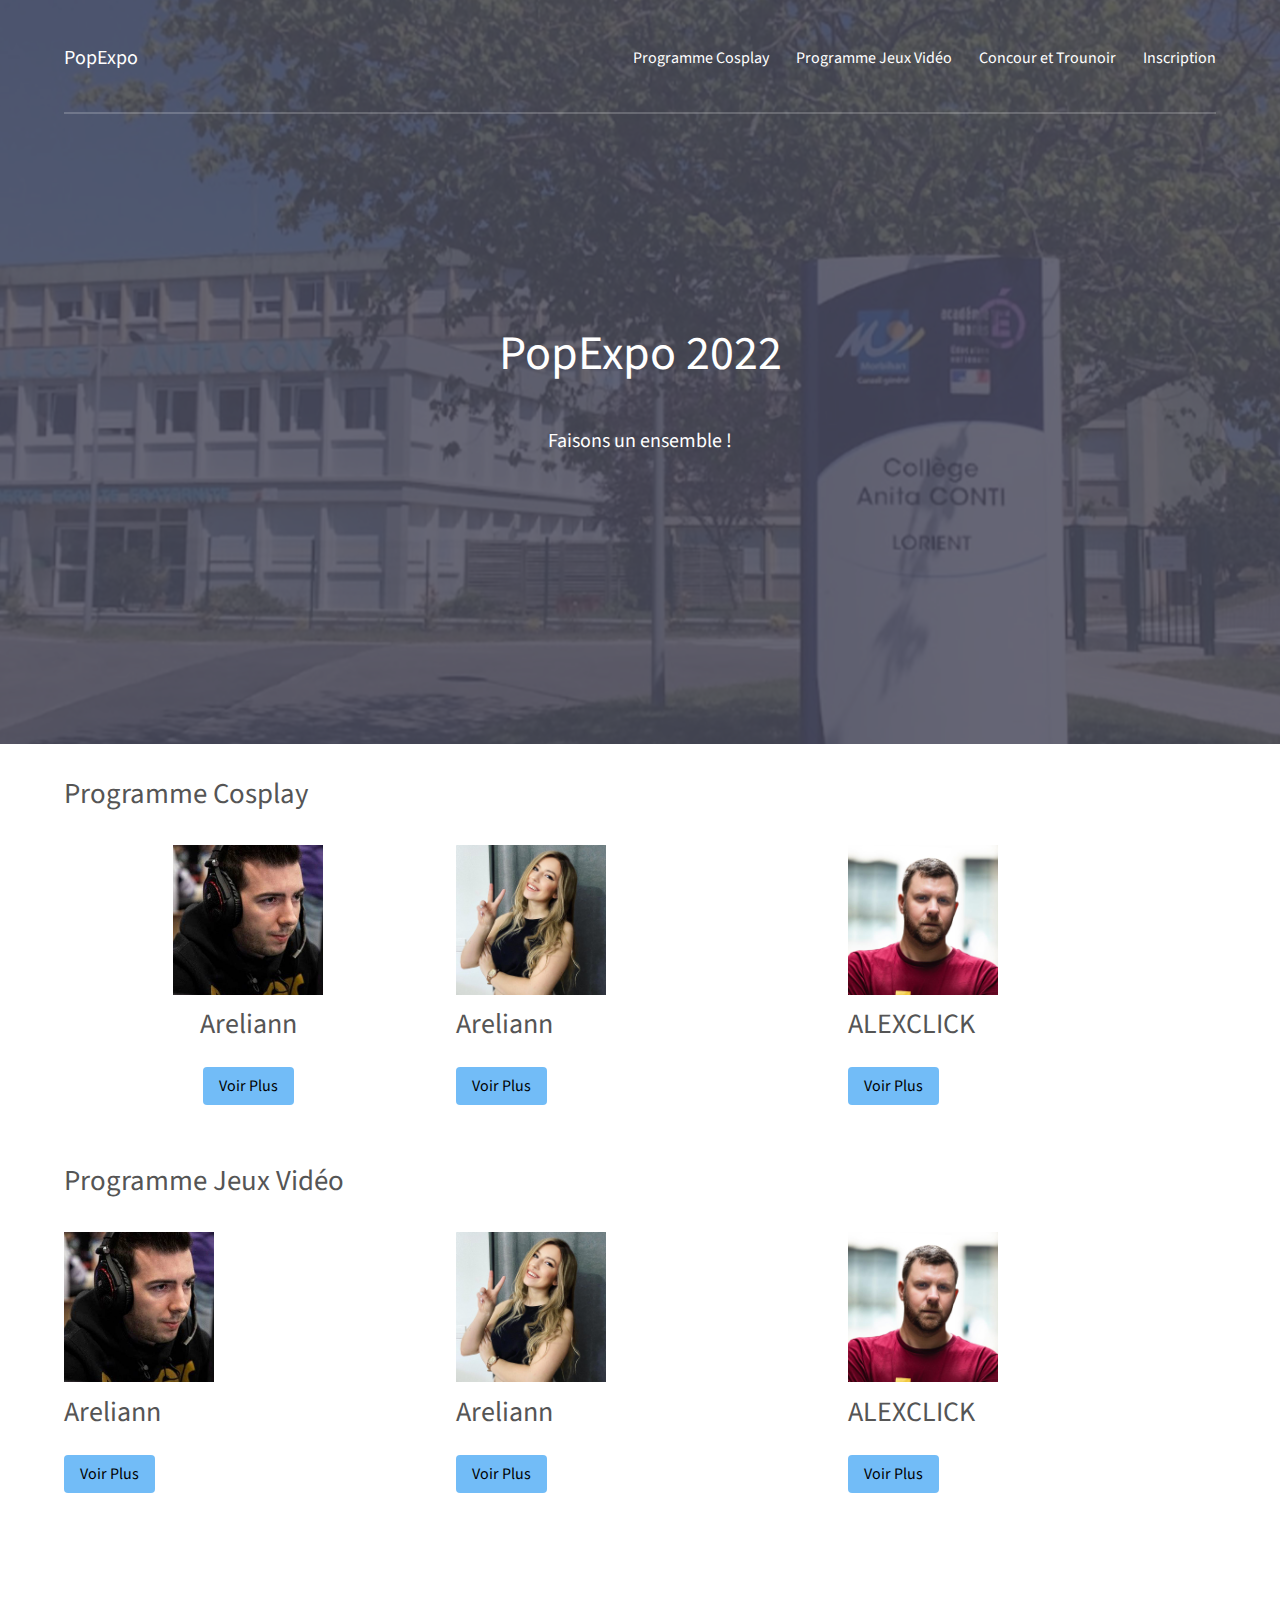
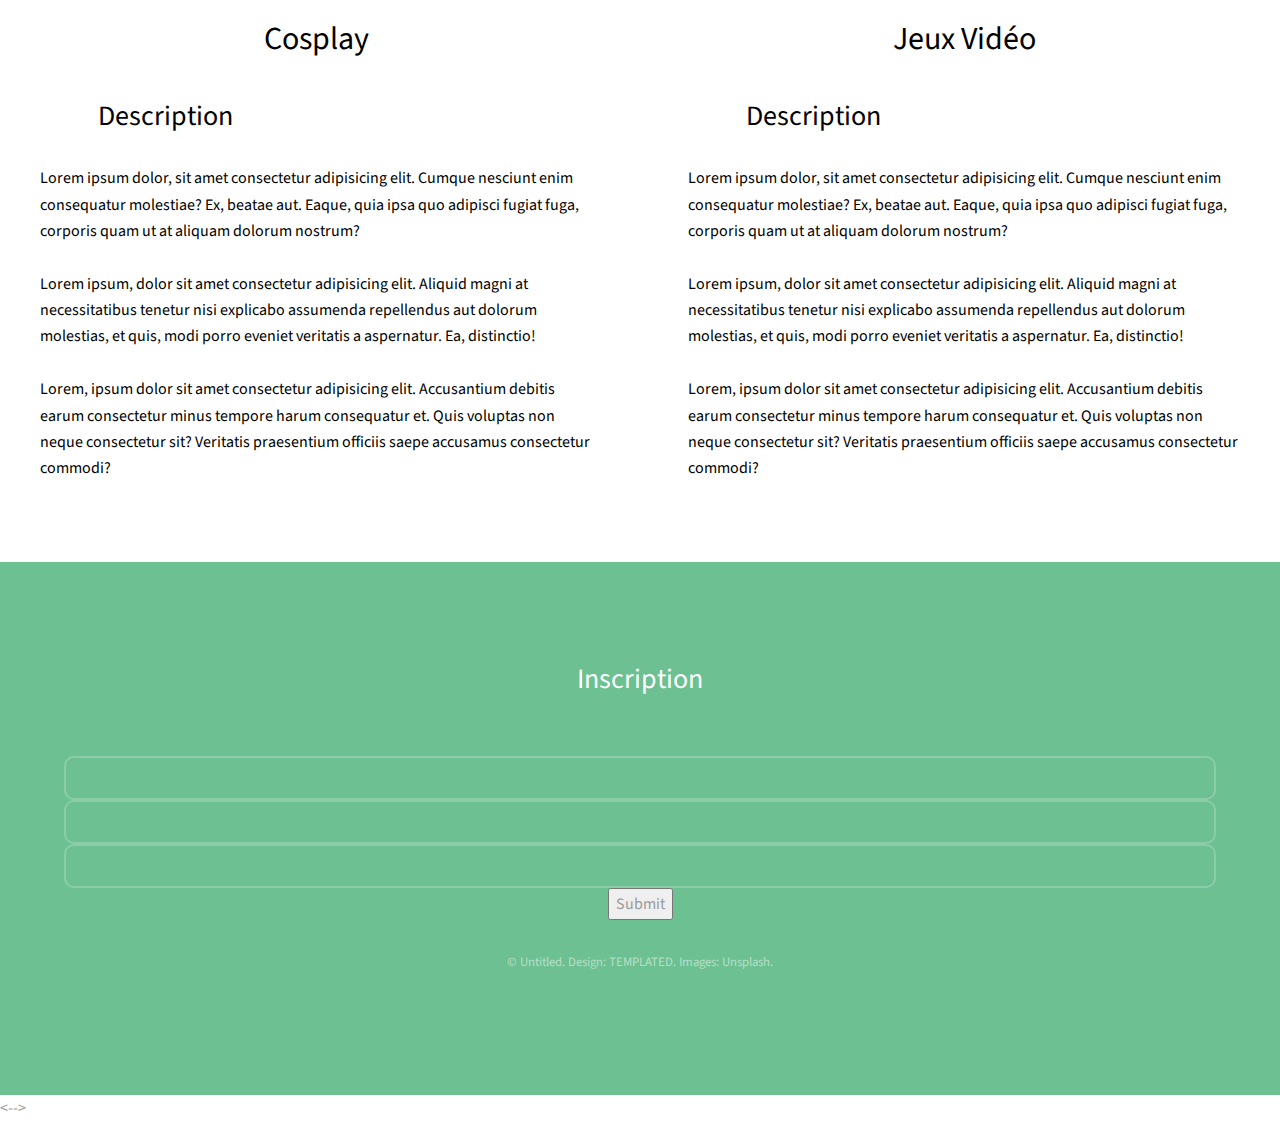
<file: PopArTech/index.html>
<!DOCTYPE HTML>
<!--
	Projection by TEMPLATED
	templated.co @templatedco
	Released for free under the Creative Commons Attribution 3.0 license (templated.co/license)
-->
<html>
	<head>
		<title>PopExpo</title>
		<meta charset="utf-8" />
		<meta name="viewport" content="width=device-width, initial-scale=1" />
		<link rel="stylesheet" href="https://cdn.jsdelivr.net/npm/bootstrap@5.1.3/dist/css/bootstrap.min.css">
		<link rel="stylesheet" href="assets/css/style.css" />
	</head>
	<body>
		<!-- Header -->
			<header id="header">
				<div class="inner">
					<a href="index.html" class="logo">PopExpo</a>
					<nav id="nav">
						<a href="#three-Cosplay">Programme Cosplay</a>
						<a href="#three-jv">Programme Jeux Vidéo</a>
						<a href="#categorie">Concour et Trounoir</a>
						<a href="#footer">Inscription</a>
					</nav>
					<a href="#navPanel" class="navPanelToggle"><span class="fa fa-bars"></span></a>
				</div>
			</header>

		<!-- Banner -->
			<section id="banner">
				<div class="inner">
					<header>
						<h1>PopExpo 2022</h1>
						<h3>Faisons un ensemble !</h3>
					</header>
				</div>
			</section>

		<section id="three" class="wrapper ">
			<div class="inner">
				<div id="three-Cosplay">
					<h1>Programme Cosplay</h1>
					<div class="row">
						<div class="col" align="center">
								<img class="img-circle" src="images/pic01.jpg" alt="Pic 01" width="150" height="150">
								<h3>Areliann</h3>
								<p> <a class="bouton-perso" href="#view-write-01" >Voir Plus</a></p>
									<a href="#three-Cosplay" id="view-write-01">
										<div class="text-descri">
											<h2>Kiuqsxn</h2>
											<p>
												Kiuqsxn, streameur ayant commencé par les jeux FPS, il découvre le monde du RP il y a quelques mois qui devient pour lui une vraie passion.
												<br><br>
												Particulièrement connu pour son role de Pablo sur le serveur GTA RP "21 Jump Click", on peut le retrouver aussi bien de jour comme de nuit sur GTA, New World, F1 ou encore Rainbow Six Siege.
											</p>
											<img class="img" src="images/pic01.jpg" alt="Pic 01">
										</div>
									</a>
						</div>

						<div class="col">
							<img class="img-circle" src="images/pic02.jpg" alt="Pic 02" width="150" height="150">
							<h3>Areliann</h3>
							<p><a class="bouton-perso" href="#view-write-02" >Voir Plus</a></p>
								<a href="#three-Cosplay" id="view-write-02">
									<div class="text-descri">
										<h2>Areliann</h2>
										<p>La pétillante Areliannn débarque à Art to Play (13-14 Novembre à Expo Nantes) pour une conférence et des dédicaces.
											<br><br>
											Créatrice de contenu depuis presque 5 ans, fan de jeu vidéo depuis mon plus jeune âge, on me qualifie de drôle et dynamique ! Je joue principalement à des FPS même si parfois je fais l’impasse et découvre de nouveau jeu en stream avec ma communauté.
											<br><br>
											Occasionnellement j’incarne des personnages dans le monde de GTA RP, créer des histoires et faire vivre ces dernières sont devenus un rendez-vous quotidien sur la chaîne. Ce n’est que le début de d’une longue aventure sur Twitch!
											<br><br>
											Avec JulietteARZ, Sharon (iMeelk) et Chipsette, Areliann forme la formidable communauté MEW team sur Twitch.
										</p>
										<img class="img" src="images/pic02.jpg" alt="Pic 01">
									</div>
								</a>
						</div>
						<div class="col">
							<img class="img-circle" src="images/pic03.jpg" alt="Pic 03" width="150" height="150">
							<h3>ALEXCLICK</h3>
							<p><a class="bouton-perso" href="#view-write-03" >Voir Plus</a></p>
								<a href="#three-Cosplay" id="view-write-03">
									<div class="text-descri">
										<h2>ALEXCLICK</h2>
										<p>
											Le brûlant Alexclick à Art to Play Nantes les 13-14 Novembre.
											<br><br>
											Alexclick est Miguel sur le GTA RP 21 Jump click. Il animera pendant 2 jours la scène Twitch, il fera une conférence et des dédicaces.
											<br><br>
											Situé à Nantes, Alexclick fait partie des célébrités sur Twitch. Il a récemment récolté plus de 200'000 Euros pour le ZEVENT, l'événement caritatif qui détient le record francophone et le 3ème record mondial d'audience sur Twitch.
											<br><br>
											Il s'est fait connaître grâce à GTA RP un stream autour du jeu GTA V qui réécrit le scénario du jeu en direct pour divertir ses spectateurs mais aussi à des émissions thématique autour des animaux ou encore en tant que Sapeur-Pompiers Volontaire.
											<br>Il sort aussi une BD en 2032.
											<br>Il animera la deuxième partie de la scène Twich pendant les deux jours d'Art toPlay !
										</p>
										<img class="img" src="images/pic03.jpg" alt="Pic 01">
									</div>
								</a>
							</div>
						</div>
					</div>
					<div id="three-jv">
						<h1>Programme Jeux Vidéo</h1>
						<div class="row">
							<div class="col">
								<img class="img-circle" src="images/pic01.jpg" alt="Pic 01" width="150" height="150">
								<h3>Areliann</h3>
								<p><a class="bouton-perso" href="#view-write-01" >Voir Plus</a></p>
									<a href="#three-Cosplay" id="view-write-01">
										<div class="text-descri">
											<h2>Kiuqsxn</h2>
											<p>
												Kiuqsxn, streameur ayant commencé par les jeux FPS, il découvre le monde du RP il y a quelques mois qui devient pour lui une vraie passion.
												<br><br>
												Particulièrement connu pour son role de Pablo sur le serveur GTA RP "21 Jump Click", on peut le retrouver aussi bien de jour comme de nuit sur GTA, New World, F1 ou encore Rainbow Six Siege.
											</p>
											<img class="img" src="images/pic01.jpg" alt="Pic 01">
										</div>
									</a>
							</div>
							<div class="col">
								<img class="img-circle" src="images/pic02.jpg" alt="Pic 02" width="150" height="150">
								<h3>Areliann</h3>
								<p><a class="bouton-perso" href="#view-write-02" >Voir Plus</a></p>
									<a href="#three-Cosplay" id="view-write-02">
										<div class="text-descri">
											<h2>Areliann</h2>
											<p>La pétillante Areliannn débarque à Art to Play (13-14 Novembre à Expo Nantes) pour une conférence et des dédicaces.
												<br><br>
												Créatrice de contenu depuis presque 5 ans, fan de jeu vidéo depuis mon plus jeune âge, on me qualifie de drôle et dynamique ! Je joue principalement à des FPS même si parfois je fais l’impasse et découvre de nouveau jeu en stream avec ma communauté.
												<br><br>
												Occasionnellement j’incarne des personnages dans le monde de GTA RP, créer des histoires et faire vivre ces dernières sont devenus un rendez-vous quotidien sur la chaîne. Ce n’est que le début de d’une longue aventure sur Twitch!
												<br><br>
												Avec JulietteARZ, Sharon (iMeelk) et Chipsette, Areliann forme la formidable communauté MEW team sur Twitch.
											</p>
											<img class="img" src="images/pic02.jpg" alt="Pic 01">
										</div>
									</a>
							</div>
							<div class="col">
								<img class="img-circle" src="images/pic03.jpg" alt="Pic 03" width="150" height="150">
								<h3>ALEXCLICK</h3>
								<p><a class="bouton-perso" href="#view-write-03" >Voir Plus</a></p>
									<a href="#three-Cosplay" id="view-write-03">
										<div class="text-descri">
											<h2>ALEXCLICK</h2>
											<p>
												Le brûlant Alexclick à Art to Play Nantes les 13-14 Novembre.
												<br><br>
												Alexclick est Miguel sur le GTA RP 21 Jump click. Il animera pendant 2 jours la scène Twitch, il fera une conférence et des dédicaces.
												<br><br>
												Situé à Nantes, Alexclick fait partie des célébrités sur Twitch. Il a récemment récolté plus de 200'000 Euros pour le ZEVENT, l'événement caritatif qui détient le record francophone et le 3ème record mondial d'audience sur Twitch.
												<br><br>
												Il s'est fait connaître grâce à GTA RP un stream autour du jeu GTA V qui réécrit le scénario du jeu en direct pour divertir ses spectateurs mais aussi à des émissions thématique autour des animaux ou encore en tant que Sapeur-Pompiers Volontaire.
												<br>Il sort aussi une BD en 2032.
												<br>Il animera la deuxième partie de la scène Twich pendant les deux jours d'Art toPlay !
											</p>
											<img class="img" src="images/pic03.jpg" alt="Pic 01">
										</div>
									</a>
								</div>
							</div>
						</div>
					</div>
			</div>
		</section>
		<section id="categorie">
			<div class="categorie-col">
				<div>
					<h1>Cosplay</h1>
					<h3>Description</h3>
					<p>
						Lorem ipsum dolor, sit amet consectetur adipisicing elit. Cumque nesciunt enim consequatur molestiae? Ex, beatae aut. Eaque, quia ipsa quo adipisci fugiat fuga, corporis quam ut at aliquam dolorum nostrum?<br><br>
						Lorem ipsum, dolor sit amet consectetur adipisicing elit. Aliquid magni at necessitatibus tenetur nisi explicabo assumenda repellendus aut dolorum molestias, et quis, modi porro eveniet veritatis a aspernatur. Ea, distinctio! <br><br>
						Lorem, ipsum dolor sit amet consectetur adipisicing elit. Accusantium debitis earum consectetur minus tempore harum consequatur et. Quis voluptas non neque consectetur sit? Veritatis praesentium officiis saepe accusamus consectetur commodi?
						</p>
				</div>
				<div>
					<h1>Jeux Vidéo</h1>
					<h3>Description</h3>
					<p>
					Lorem ipsum dolor, sit amet consectetur adipisicing elit. Cumque nesciunt enim consequatur molestiae? Ex, beatae aut. Eaque, quia ipsa quo adipisci fugiat fuga, corporis quam ut at aliquam dolorum nostrum?<br><br>
					Lorem ipsum, dolor sit amet consectetur adipisicing elit. Aliquid magni at necessitatibus tenetur nisi explicabo assumenda repellendus aut dolorum molestias, et quis, modi porro eveniet veritatis a aspernatur. Ea, distinctio! <br><br>
					Lorem, ipsum dolor sit amet consectetur adipisicing elit. Accusantium debitis earum consectetur minus tempore harum consequatur et. Quis voluptas non neque consectetur sit? Veritatis praesentium officiis saepe accusamus consectetur commodi?
					</p>
				</div>
			  </div>
		</section>
		<!-- Footer -->
			<footer id="footer">
				<div class="inner">

					<h3>Inscription</h3>

					<!--<form action="/my-handling-form-page" method="post">

						<div class="field half first">
							<label for="name">Nom et Prénom</label>
							<input name="name" id="name" type="text" placeholder="Name">
						</div>
						<div class="field half">
							<label for="email">Email</label>
							<input name="email" id="email" type="email" placeholder="Email">
						</div>
						<div class="field half">
							<label for="messeage">Cotégorie</label>
							<input name="email" id="email" type="email" placeholder="Cosplay t Jeux Video">
						</div>
						<div class="field">
							<label for="message"></label>
							<textarea name="message" id="message" rows="6" placeholder="Message"></textarea>
						</div>
						<ul class="actions">
							<li><input value="Send Message" class="button alt" type="submit"></li>
						</ul>
					</form><-->
					<form action="assets/php/method-get.php" method="post">
						<input type="text" name="nom" />
						<input type="text" name="age" />
						<input type="text" name="adresse" />
						<input type="submit" name="valider" />
					</form>



					<div class="copyright">
						&copy; Untitled. Design: <a href="https://templated.co">TEMPLATED</a>. Images: <a href="https://unsplash.com">Unsplash</a>.
					</div>

				</div>
			</footer>
		<!-- Scripts -->

<-->
	</body>
</html>
</file>
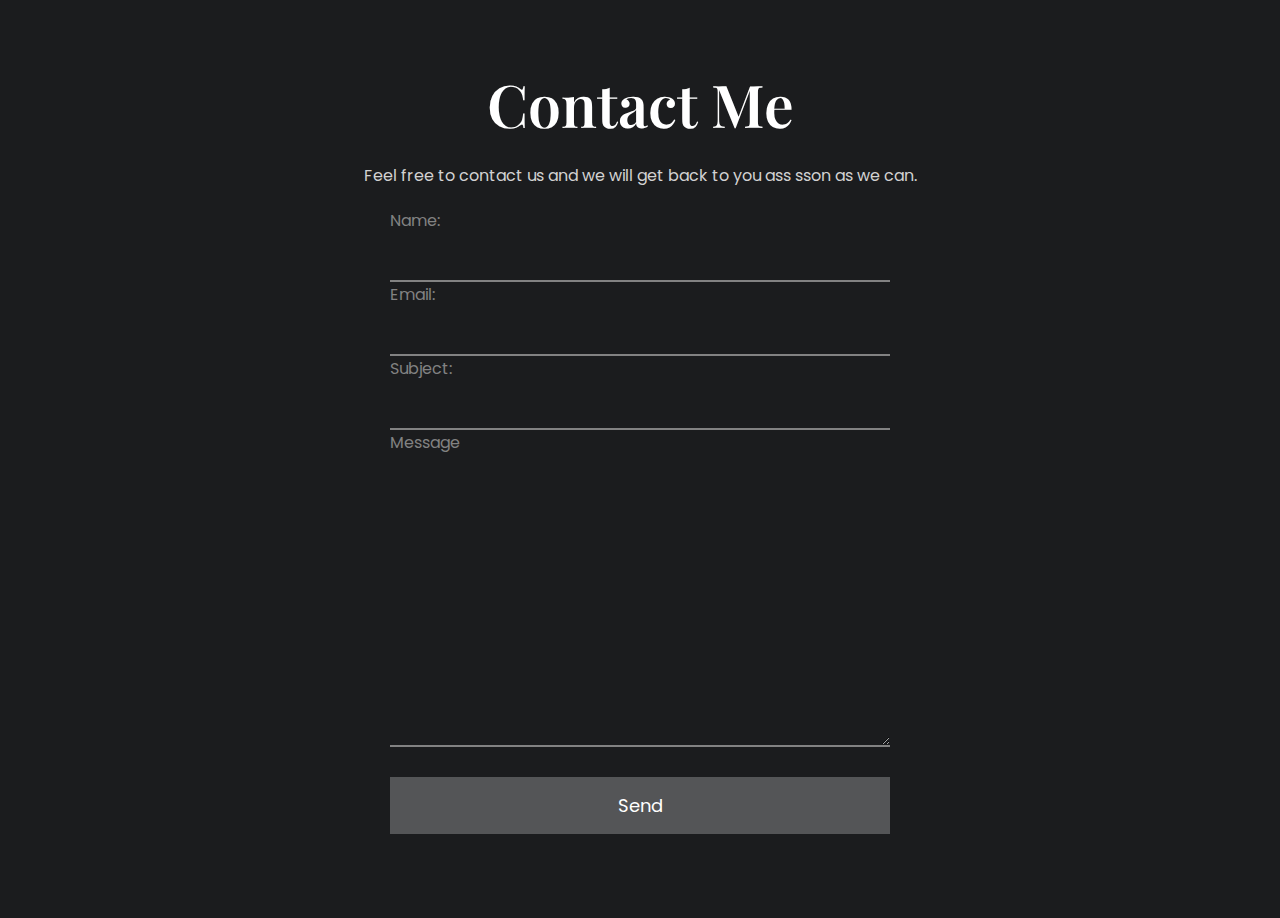
<file: simple-php-contact-form-main/index.html>
<!DOCTYPE html>
<html lang="en">
<head>
    <meta charset="UTF-8">
    <meta http-equiv="X-UA-Compatible" content="IE=edge">
    <meta name="viewport" content="width=device-width, initial-scale=1.0">
    <title>Contact form</title>
    <link href="https://fonts.googleapis.com/css2?family=Playfair+Display:wght@600&family=Poppins&display=swap" rel="stylesheet">
    <link rel="stylesheet" href="style.css">
</head>
<body>
    <div class="container">
        <h1>Contact Me</h1>
        <p>Feel free to contact us and we will get back to you ass sson as we can.</p>
        <form action="mail.php" method="POST">
            <label for="name">Name:</label>
            <input type="text" name="name" id="name">
            <label for="email">Email:</label>
            <input type="email" name="email" id="email">
            <label for="subject">Subject:</label>
            <input type="text" name="subject" id="subject">
            <label for="message">Message</label>
            <textarea name="message" cols="30" rows="10"></textarea>
            <input type="submit" value="Send">
        </form>
    </div>
</body>
</html>
</file>
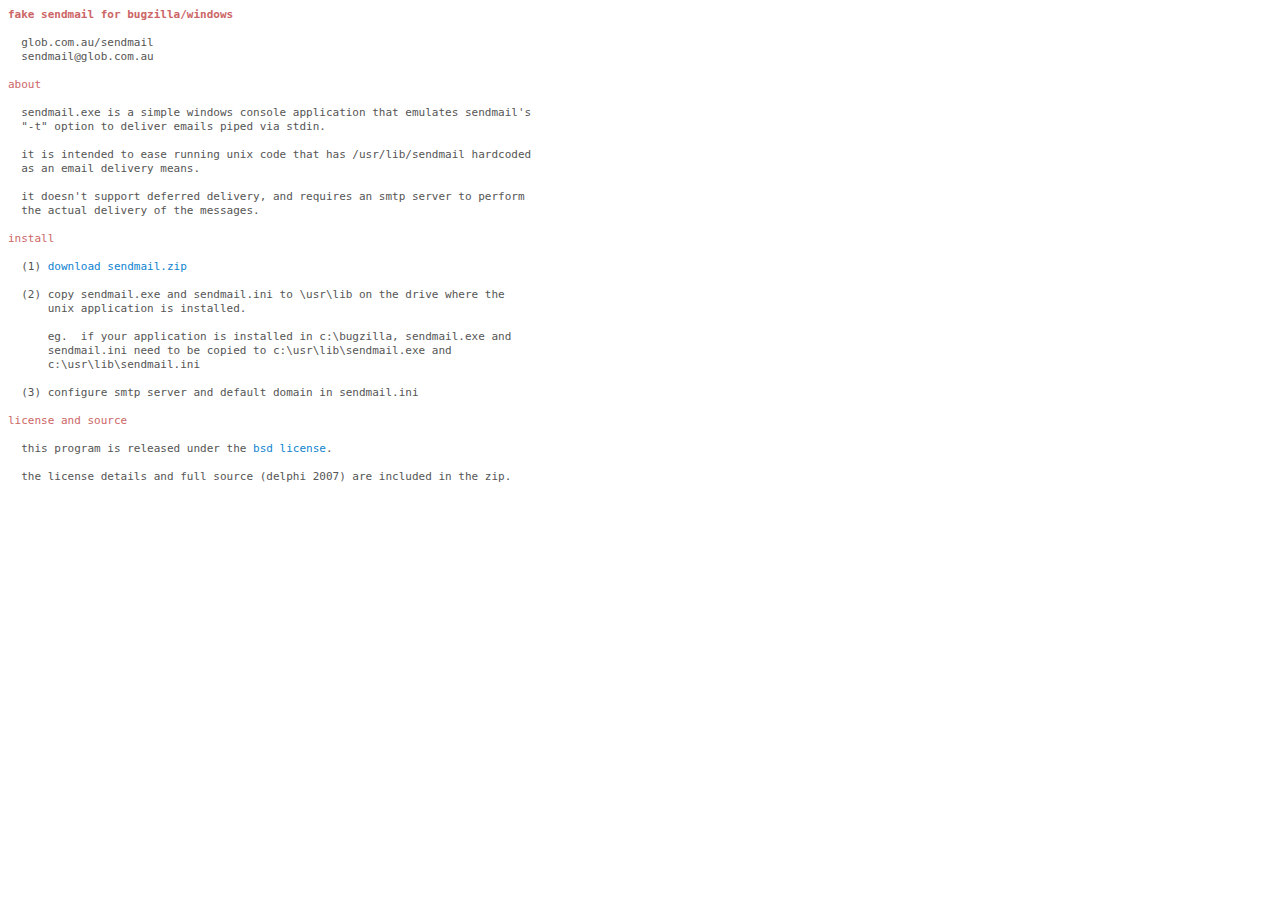
<file: simple-php-contact-form-main/Config mail/sendmail/ReadMe.html>
<!DOCTYPE HTML PUBLIC "-//W3C//DTD HTML 4.01 Transitional//EN">
<html>
<head>
<meta http-equiv="Content-Type" content="text/html; charset=utf-8">
<title>fake sendmail for windows</title>
<style>
  body {
    background-color: #ffffff;
  }
  pre {
    font-size: 11px;
    line-height: 14px;
    font-family: Andale Mono, monospace;
  }
  .head {
    color: #cc6666;
    font-weight: bold;
  }
  .sub {
    color: #cc6666;
  }
  a {
    text-decoration: none;
  }
</style>
</head>

<body bgcolor="#ffffff" link="#1084d0" text="#555555" vlink="#1084d0">

<pre><span class="head">fake sendmail for bugzilla/windows</span>

  glob.com.au/sendmail
  sendmail@glob.com.au

<span class="sub">about</span>

  sendmail.exe is a simple windows console application that emulates sendmail's
  "-t" option to deliver emails piped via stdin.

  it is intended to ease running unix code that has /usr/lib/sendmail hardcoded
  as an email delivery means.

  it doesn't support deferred delivery, and requires an smtp server to perform
  the actual delivery of the messages.

<span class="sub">install</span>

  (1) <a href="http://www.glob.com.au/sendmail/sendmail.zip">download sendmail.zip</a> 

  (2) copy sendmail.exe and sendmail.ini to \usr\lib on the drive where the
      unix application is installed.

      eg.  if your application is installed in c:\bugzilla, sendmail.exe and
      sendmail.ini need to be copied to c:\usr\lib\sendmail.exe and
      c:\usr\lib\sendmail.ini

  (3) configure smtp server and default domain in sendmail.ini

<span class="sub">license and source</span>

  this program is released under the <a href="license.txt">bsd license</a>.

  the license details and full source (delphi 2007) are included in the zip.

</body>
</html>
</file>
<file: PopArTech/assets/css/style.css>
@charset "UTF-8";

@import "https://fonts.googleapis.com/css?family=Source+Sans+Pro:300,400,600";

/*
	Projection by TEMPLATED
	templated.co @templatedco
	Released for free under the Creative Commons Attribution 3.0 license (templated.co/license)
*/

/* Reset */

	html, body, div, span, applet, object, iframe, h1, h2, h3, h4, h5, h6, p, blockquote, pre, a, abbr, acronym, address, big, cite, code, del, dfn, em, img, ins, kbd, q, s, samp, small, strike, strong, sub, sup, tt, var, b, u, i, center, dl, dt, dd, ol, ul, li, fieldset, form, label, legend, table, caption, tbody, tfoot, thead, tr, th, td, article, aside, canvas, details, embed, figure, figcaption, footer, header, hgroup, menu, nav, output, ruby, section, summary, time, mark, audio, video {
		margin: 0;
		padding: 0;
		left: 0;/*voir plus afficher*/
		border: 0;
		font-size: 100%;
		font: inherit;
		vertical-align: baseline;

	}

	article, aside, details, figcaption, figure, footer, header, hgroup, menu, nav, section {
		display: block;
	}

	body {
		line-height: 1;
		overflow-x:hidden;
	}

	ol, ul {
		list-style: none;
	}

	blockquote, q {
		quotes: none;
	}

	blockquote:before, blockquote:after, q:before, q:after {
		content: '';
		content: none;
	}

	table {
		border-collapse: collapse;
		border-spacing: 0;
	}

	body {
		-webkit-text-size-adjust: none;
	}

/* Box Model */

	*, *:before, *:after {
		-moz-box-sizing: border-box;
		-webkit-box-sizing: border-box;
		box-sizing: border-box;
	}

/* Basic */

	@-ms-viewport {
		width: device-width;
	}

	body {
		-ms-overflow-style: scrollbar;
	}

	@media screen and (max-width: 480px) {

		html, body {
			min-width: 320px;
		}

	}

	body {
		background: #fff;
	}

		body.is-loading *, body.is-loading *:before, body.is-loading *:after {
			-moz-animation: none !important;
			-webkit-animation: none !important;
			-ms-animation: none !important;
			animation: none !important;
			-moz-transition: none !important;
			-webkit-transition: none !important;
			-ms-transition: none !important;
			transition: none !important;
		}

/* Type */

	body, input, select, textarea {
		color: #9a9a9a;
		font-family: "Source Sans Pro", Arial, Helvetica, sans-serif;
		font-size: 14pt;
		font-weight: 400;
		line-height: 1.65;
	}

		@media screen and (max-width: 1680px) {

			body, input, select, textarea {
				font-size: 12pt;
			}

		}

		@media screen and (max-width: 1280px) {

			body, input, select, textarea {
				font-size: 12pt;
			}

		}

		@media screen and (max-width: 980px) {

			body, input, select, textarea {
				font-size: 12pt;
			}

		}

		@media screen and (max-width: 736px) {

			body, input, select, textarea {
				font-size: 12pt;
			}

		}

		@media screen and (max-width: 480px) {

			body, input, select, textarea {
				font-size: 12pt;
			}

		}

	a {
		color: #6cc091;
		text-decoration: underline;
	}

	strong, b {
		color: #555;
		font-weight: 600;
	}

	em, i {
		font-style: italic;
	}

	p {
		margin: 0 0 2em 0;
	}

	h1, h2, h3, h4, h5, h6 {
		color: #555;
		font-weight: 400;
		line-height: 1.5;
		margin: 0 0 1em 0;
	}

		h1 a, h2 a, h3 a, h4 a, h5 a, h6 a {
			color: inherit;
			text-decoration: none;
		}

	h2 {
		font-size: 1.85em;
		font-weight: 300;
	}

	h3 {
		font-size: 1.75em;
	}

		@media screen and (max-width: 480px) {

			h3 {
				font-size: 1.25em;
			}

		}

	h4 {
		font-size: 1.5em;
	}

	h5 {
		font-size: 0.9em;
	}

	h6 {
		font-size: 0.7em;
	}

	sub {
		font-size: 0.8em;
		position: relative;
		top: 0.5em;
	}

	sup {
		font-size: 0.8em;
		position: relative;
		top: -0.5em;
	}

	blockquote {
		border-left: solid 4px #dbdbdb;
		font-style: italic;
		margin: 0 0 2em 0;
		padding: 0.5em 0 0.5em 2em;
	}

	code {
		background: rgba(144, 144, 144, 0.075);
		border-radius: 0;
		border: solid 1px #dbdbdb;
		font-family: "Courier New", monospace;
		font-size: 0.9em;
		margin: 0 0.25em;
		padding: 0.25em 0.65em;
	}

	pre {
		-webkit-overflow-scrolling: touch;
		font-family: "Courier New", monospace;
		font-size: 0.9em;
		margin: 0 0 2em 0;
	}

		pre code {
			display: block;
			line-height: 1.75;
			padding: 1em 1.5em;
			overflow-x: auto;
		}

	hr {
		border: 0;
		border-bottom: solid 1px #dbdbdb;
		margin: 2em 0;
	}

		hr.major {
			margin: 3em 0;
		}

	.align-left {
		text-align: left;
	}



	.align-right {
		text-align: right;
	}

	.inner {
		max-width: 80em;     /*taille du bootstrap*/
		margin: 0 auto; /*mettre une mmargin au centre*/
	}


		@media screen and (max-width: 1280px) {

			.inner {
				max-width: 90%;
			}

		}

		@media screen and (max-width: 480px) {

			.inner {
				max-width: 90%;
			}

		}

/* Section/Article */

	section.special, article.special {
		text-align: center;
	}

		section.special article, article.special article {
			text-align: left;
		}

	section.wrapper, article.wrapper {
		padding: 0;
	}

		section.wrapper header  {
			margin-bottom: 0em;
		}

			section.wrapper header h2 {
				font-size: 2.75em;
				margin: 0 0 .5em 0;
			}

			section.wrapper header p{
				font-size: 1em;
			}



		@media screen and (max-width: 980px) {

			section.wrapper {
				padding: 4em 0;
			}

		}

		@media screen and (max-width: 736px) {

			section.wrapper {
				padding: 3em 0;
			}

				section.wrapper header {
					margin-bottom: 2em;
				}

					section.wrapper header h2 {
						font-size: 2em;
					}

					section.wrapper header p {
						font-size: .9em;
					}

		}

		@media screen and (max-width: 480px) {

			section.wrapper article{
				text-align: center;
			}

		}

	header p {
		color: #bbb;
		position: relative;
		margin: 0 0 1.5em 0;
	}

	header h2 + p {
		font-size: 1.25em;
		margin-top: 1em;
	}

	header h3 + p {
		font-size: 1.1em;
		margin-top: -0.8em;
	}

/* Form */

	form {
		margin: 0 0 2em 0;
	}

		form .field {
			margin-bottom: 1.5em;
		}

			form .field.half {
				display: inline-block;
				width: 48%;
			}

				form .field.half.first {
					margin-right: 3%;
				}

		@media screen and (max-width: 980px) {

			form .field.half {
				display: block;
				width: 100%;
			}

				form .field.half.first {
					margin-right: 0;
				}

		}

	label {
		color: #555;
		display: block;
		font-size: 0.9em;
		font-weight: 600;
		margin: 0 0 1em 0;
	}

	input[type="text"],
	input[type="password"],
	input[type="email"],
	input[type="tel"],
	select,
	textarea {
		-moz-appearance: none;
		-webkit-appearance: none;
		-ms-appearance: none;
		appearance: none;
		background: #6cc091;
		border-radius: 10px;
		border: none;
		border: solid 2px #8dcca9;
		color: #fff;
		display: block;
		outline: 0;
		padding: 0 1em;
		text-decoration: none;
		width: 100%;
	}

		input[type="text"]:invalid,
		input[type="password"]:invalid,
		input[type="email"]:invalid,
		input[type="tel"]:invalid,
		select:invalid,
		textarea:invalid {
			box-shadow: none;
		}

		input[type="text"]:focus,
		input[type="password"]:focus,
		input[type="email"]:focus,
		input[type="tel"]:focus,
		select:focus,
		textarea:focus {
			border-color: #4bae77;
			box-shadow: 0 0 0 1px #4bae77;
		}

	input[type="text"],
	input[type="password"],
	input[type="email"],
	select {
		height: 2.75em;
	}

	textarea {
		padding: 0.75em 1em;
	}

	input[type="checkbox"],
	input[type="radio"] {
		-moz-appearance: none;
		-webkit-appearance: none;
		-ms-appearance: none;
		appearance: none;
		display: block;
		float: left;
		margin-right: -2em;
		opacity: 0;
		width: 1em;
		z-index: -1;
	}

		input[type="checkbox"] + label,
		input[type="radio"] + label {
			text-decoration: none;
			color: #9a9a9a;
			cursor: pointer;
			display: inline-block;
			font-size: 1em;
			font-weight: 400;
			padding-left: 2.4em;
			padding-right: 0.75em;
			position: relative;
		}

			input[type="checkbox"] + label:before,
			input[type="radio"] + label:before {
				-moz-osx-font-smoothing: grayscale;
				-webkit-font-smoothing: antialiased;
				font-family: FontAwesome;
				font-style: normal;
				font-weight: normal;
				text-transform: none !important;
			}

			input[type="checkbox"] + label:before,
			input[type="radio"] + label:before {
				background: rgba(144, 144, 144, 0.075);
				border-radius: 0;
				border: solid 1px #8dcca9;
				content: '';
				display: inline-block;
				height: 1.65em;
				left: 0;
				line-height: 1.58125em;
				position: absolute;
				text-align: center;
				top: 0;
				width: 1.65em;
			}

		input[type="checkbox"]:checked + label:before,
		input[type="radio"]:checked + label:before {
			background: #6cc091;
			border-color: #6cc091;
			color: #ffffff;
			content: '\f00c';
		}

		input[type="checkbox"]:focus + label:before,
		input[type="radio"]:focus + label:before {
			border-color: #6cc091;
			box-shadow: 0 0 0 1px #6cc091;
		}

	input[type="checkbox"] + label:before {
		border-radius: 0;
	}

	input[type="radio"] + label:before {
		border-radius: 100%;
	}

	::-webkit-input-placeholder {
		color: #c4e5d3 !important;
		opacity: 1.0;
	}

	:-moz-placeholder {
		color: #c4e5d3 !important;
		opacity: 1.0;
	}

	::-moz-placeholder {
		color: #c4e5d3 !important;
		opacity: 1.0;
	}

	:-ms-input-placeholder {
		color: #c4e5d3 !important;
		opacity: 1.0;
	}

	.formerize-placeholder {
		color: #c4e5d3 !important;
		opacity: 1.0;
	}

/* Box */

	.box {
		border: solid 1px #dbdbdb;
		margin-bottom: 2em;
		padding: 1.5em;
	}

		.box > :last-child,
		.box > :last-child > :last-child,
		.box > :last-child > :last-child > :last-child {
			margin-bottom: 0;
		}

		.box.alt {
			border: 0;
			border-radius: 0;
			padding: 0;
		}

		.box.person {
			border: solid 1px #8dcca9;
			padding: 3em 1.5em;
		}

			.box.person h3 {
				margin: 0;
			}

			.box.person .image {
				margin-bottom: 1em;
			}

				.box.person .image img {
					max-width: 100%;
				}

/* Icon */

	.icon {
		text-decoration: none;
		border-bottom: none;
		position: relative;
	}

		.icon:before {
			-moz-osx-font-smoothing: grayscale;
			-webkit-font-smoothing: antialiased;
			font-family: FontAwesome;
			font-style: normal;
			font-weight: normal;
			text-transform: none !important;
		}

		.icon > .label {
			display: none;
		}

/* Header */

	.subpage {
		padding-top: 44px;
	}

		.subpage #header {
			background: #6cc091;
			top: 0;
			height: 44px;
			line-height: 44px;
			position: fixed;
		}

	#header {
		color: #fff;
		cursor: default;
		height: 3.25em;
		left: 0;
		line-height: 3.25em;
		position: absolute;
		text-align: right;
		top: 2em;
		width: 100%;
		z-index: 10001;
	}

		#header .inner {
			margin: 0 auto;
			position: relative;
		}

		#header .logo {
			color: #ffffff;
			display: inline-block;
			font-weight: 400;
			height: inherit;
			left: 0;
			line-height: inherit;
			margin: 0;
			padding: 0;
			position: absolute;
			top: 0;
			font-size: 1.25em;
		}

		#header a {
			-moz-transition: color 0.2s ease-in-out;
			-webkit-transition: color 0.2s ease-in-out;
			-ms-transition: color 0.2s ease-in-out;
			transition: color 0.2s ease-in-out;
			display: inline-block;
			padding: 0 0.75em;
			color: inherit;
			text-decoration: none;
			font-size: 1em;
		}

			#header a:hover {
				color: #ffffff;
			}

			#header a:last-child {
				padding-right: 0;
			}

			#header a.navPanelToggle {
				display: none;
				text-decoration: none;
				height: 4em;
				width: 4em;
				z-index: 10003;
			}

				#header a.navPanelToggle .fa {
					font-size: 1.25em;
				}

				@media screen and (max-width: 980px) {

					#header a.navPanelToggle {
						display: inline-block;
					}

				}

			@media screen and (max-width: 736px) {

				#header a {
					padding: 0 0.5em;
				}

			}

	@media screen and (max-width: 980px) {

		#header {
			top: 1em;
		}

	}

	@media screen and (max-width: 736px) {

		#header {
			top: .5em;
		}

	}

	@media screen and (max-width: 480px) {

		#header {
			font-size: .9em;
		}

	}

/* Nav */

	@media screen and (max-width: 980px) {

		#nav {
			display: none;
		}

	}
	#navPanel {
		-moz-transform: translatex(20em);
		-webkit-transform: translatex(20em);
		-ms-transform: translatex(20em);
		transform: translatex(20em);
		-moz-transition: -moz-transform 0.2s ease-in-out, visibility 0.2s ease-in-out;
		-webkit-transition: -webkit-transform 0.2s ease-in-out, visibility 0.2s ease-in-out;
		-ms-transition: -ms-transform 0.2s ease-in-out, visibility 0.2s ease-in-out;
		transition: transform 0.2s ease-in-out, visibility 0.2s ease-in-out;
		-webkit-overflow-scrolling: touch;
		visibility: hidden;
		overflow-y: auto;
		position: fixed;
		right: 0;
		top: 0;
		background: #6cc091;
		color: #daefe3;
		height: 100%;
		max-width: 80%;
		width: 20em;
		padding: 0.5em 1.25em;
		z-index: 10010;
	}

		#navPanel.visible {
			-moz-transform: translatex(0);
			-webkit-transform: translatex(0);
			-ms-transform: translatex(0);
			transform: translatex(0);
			box-shadow: 0 0 1.5em 0 rgba(0, 0, 0, 0.2);
			visibility: visible;
		}

		#navPanel a:not(.close) {
			border-top: solid 1px #8dcca9;
			color: #daefe3;
			font-weight: 600;
			display: block;
			padding: 0.75em 0;
			text-decoration: none;
			font-weight: 400;
		}

			#navPanel a:not(.close):first-child {
				border: none;
			}

		#navPanel .close {
			text-decoration: none;
			-moz-transition: color 0.2s ease-in-out;
			-webkit-transition: color 0.2s ease-in-out;
			-ms-transition: color 0.2s ease-in-out;
			transition: color 0.2s ease-in-out;
			-webkit-tap-highlight-color: transparent;
			border: 0;
			color: #daefe3;
			cursor: pointer;
			display: block;
			height: 4em;
			padding-right: 1.25em;
			position: absolute;
			right: 0;
			text-align: right;
			top: 0;
			vertical-align: middle;
			width: 5em;
		}

			#navPanel .close:before {
				-moz-osx-font-smoothing: grayscale;
				-webkit-font-smoothing: antialiased;
				font-family: FontAwesome;
				font-style: normal;
				font-weight: normal;
				text-transform: none !important;
				content: '\f00d';
				width: 3em;
				height: 3em;
				line-height: 3em;
				display: block;
				position: absolute;
				right: 0;
				top: 0;
				text-align: center;
			}

			#navPanel .close:hover {
				color: inherit;
			}

	#banner {
		padding: 8em 0 18em 0;
		background-image: url(../../images/banner.png);
		background-size: cover;
		background-position: bottom;
		background-attachment: fixed;
		background-repeat: no-repeat;
		text-align: center;
		position: relative;
	}

		#banner:before {
			content: '';
			background: rgba(75, 75, 93, 0.85);
			position: absolute;
			width: 100%;
			height: 100%;
			top: 0;
			left: 0;
		}

		#banner .inner {
			border-top: 2px solid rgba(255, 255, 255, 0.2);
			position: relative;
			z-index: 10005;
			padding-top: 2.5em;
		}

		#banner h1 {
			font-size: 3.5em;
			font-weight: 400;
			color: #fff;
			line-height: 1em;
			margin: 2.5em 0 1em 0;
			padding: 0;

		}

		#banner h3 {
			font-weight: 400;
			color: #fff;
			margin: 0;
			font-size: 1.5em;
		}

		#banner .icon {
			color: #6cc091;
			font-size: 2em;
		}

		#banner p {
			font-size: 1em;
			color: rgba(255, 255, 255, 0.55);
			margin-bottom: 1.75em;
		}



		@media only screen and (min-device-width: 768px) and (max-device-width: 1024px) and (orientation: landscape) {

			#banner {
				background-attachment: scroll;
			}

		}

		@media screen and (max-width: 1680px) {


		}

		@media screen and (max-width: 1280px) {

			#banner {
				padding: 7em 0 18em 0;
			}

				#banner .inner {
					padding-top: 6em;
				}

				#banner h1 {
					font-size: 3em;
				}

				#banner h3 {
					font-size: 1.25em;
				}

		}

		@media screen and (max-width: 980px) {

			#banner {
				background-attachment: scroll;
				padding: 5em 0 4em 0;
			}

				#banner .inner {
					padding-top: 4em;
				}

				#banner h1 {
					font-size: 2.5em;
				}

				#banner h3 {
					font-size: 1.25em;
				}



		}

		@media screen and (max-width: 736px) {

			#banner {
				padding: 4em 0 3em 0;
			}

				#banner .inner {
					padding-top: 3em;
				}

				#banner h1 {
					font-size: 2em;
				}

				#banner h3 {
					font-size: 1.25em;
				}
		}

		@media screen and (max-width: 480px) {

			#banner h1 {
				font-size: 1.5em;
			}

		}
/*bootsrap avec titre*/
	.bouton-perso{
		align-items: center;
		padding: 0.5em 1em;
		border-radius: 4px;
		background-color: #2195f3a2;
	}
	.wrapper a{
		text-decoration: none;
		color: #000;
	}
	.wrapper h1 {
		font-size: 1.8em;
		padding-top: 1em;
	}
	.wrapper a:hover{
		text-decoration: none;
		width: auto;
		height: auto;
		color: #000;
	}
	.center{
		align-content: center;
	}


/*Afficher description bootsrap*/
	.text-descri{
		background-color: #FFF;
	}
	#view-write-01, #view-write-02, #view-write-03{
  		position: fixed;
		display: none;
		top: 0;
		width: 100%;
		height: 100%;
		z-index: 10006;
	}
	.img{
		left: 0;
		margin: 0 25%;
		width: 45em;
		opacity: 40%;
		box-shadow: 5px 0px 2px #000, -5px 0pc 2px #000;
	}

	#view-write-01 h2, #view-write-02 h2, #view-write-03 h2{
		position: absolute;
		width: 100%;
		margin-top: 2.5em;
		text-align: center;
		color: #000;
		font-size: 3em;
		font-weight: 900;
		text-transform: uppercase;
	}
	#view-write-01 p, #view-write-02 p, #view-write-03 p{
		position:absolute;
		margin: 15em;
		text-align: center;
		font-size: 1em;
	}


	#view-write-01:target, #view-write-02:target, #view-write-03:target {
		display: block;
	  }


/*Cosplay et Jeux Video*/



	.categorie-col {
		column-count: 2;
		margin-top: 6em;
		}
	.categorie-col h1{

		text-align: center;
		font-size: 2em;
		color: #000;
	}
	.categorie-col h3{
		margin-left: 3.5em;
		color: #000;
	}
	.categorie-col p{
		color: #000;
		margin: 0 2.5em 5em;
	}




/* Footer */

	#footer {
		padding: 6em 0;
		background: #6cc091;
		color: #fff;
		text-align: center;
	}

		#footer h3 {
			color: #FFF;
			margin-bottom: 2em !important;
		}

		#footer label {
			text-align: left;
			color: #FFF;
		}

		#footer .copyright {
			color: rgba(255, 255, 255, 0.5);
			font-size: 0.8em;
			margin: 0 0 2em 0;
			padding: 0;
		}

			#footer .copyright a {
				color: rgba(255, 255, 255, 0.5);
				text-decoration: none;
			}

				#footer .copyright a:hover {
					color: #FFF;
				}

		@media screen and (max-width: 980px) {

			#footer {
				padding: 4em 0;
			}

		}

		@media screen and (max-width: 736px) {

			#footer {
				padding: 3em 0;
			}

		}
</file>
<file: simple-php-contact-form-main/style.css>
* {
    margin: 0;
    padding: 0;
    box-sizing: border-box;
}

body {
    background: #1b1c1e;
    text-align: center;
}

h1 {
    font-family: 'Playfair Display',
        serif;
    font-size: 59px;
    color: white;
    font-weight: 600;
    padding-bottom: 20px;
}

p {
    color: #d2d2d2;
}

p,
input,
textarea,
label {
    font-family: 'Poppins',
        sans-serif;
}

.container {
    max-width: 1320px;
    margin: 0 auto;
    padding: 5%;
}

form {
    max-width: 500px;
    margin: 0 auto;
    text-align: left;
    padding: 20px 0;
}

input,
textarea,
label {
    display: block;
    margin: 0 auto;
    width: 100%;
    color: #828282;
}

input,
textarea {
    background-color: transparent;
    border: 0;
    border-bottom: 2px solid #828282;
}

input[type=submit] {
    background-color: #545557;
    padding: 15px 0;
    color: white;
    font-size: 18px;
    border-bottom: none;
    margin-top: 30px;
    cursor: pointer;
    transition: all .3s ease;
}

input[type=submit]:hover {
    background: #FFF;
    color: #1b1c1e;
}

input,
textarea {
    color: white;
    font-size: 18px;
    padding: 10px;
}

input:focus,
textarea:focus {
    outline: 1px solid #828282;
}

a {
    color: #828282;
    font-style: italic;
}

a:hover {
    color: #fff;
}
</file>
